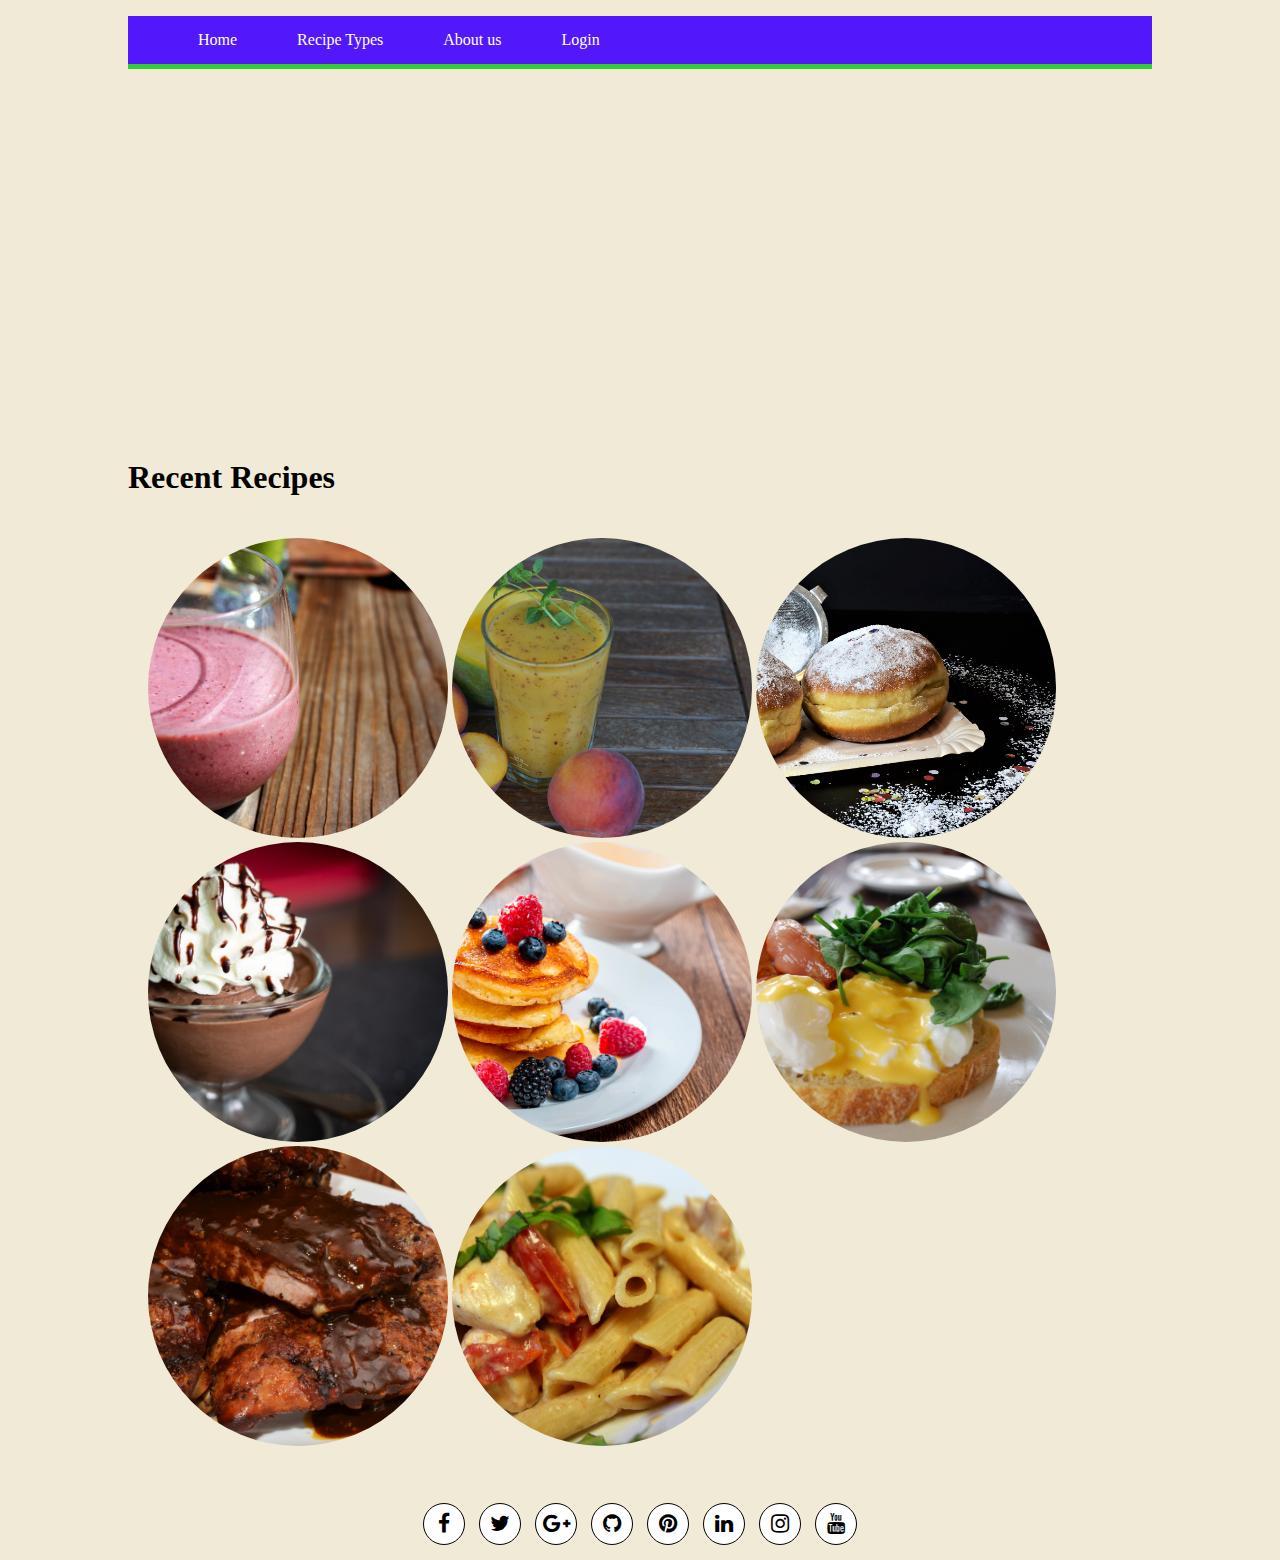
<file: cookbook 2/app/views/html/index.html>
<!DOCTYPE html>
<html lang="en">
  <head>
    <meta charset="utf-8"/>
    <title>The Chiv Cook Book</title>
    <link href="../styles/pages/styles.css" rel="stylesheet"       type="text/css"/>
    <link href="../styles/pages/recipe.css" rel="stylesheet"       type="text/css"/>
  </head>
  <body>
    <!-- Site navigation menu -->
    <nav class="navigation">
        <ul>
         <li>
             <a href="../html/index.html">Home</a>
        </li>
         <li class="submenu">
             <a href="#" class="dropbtn"> Recipe Types</a>
           <div class="dropdown-content">
             <a href="../html/a&s.html"><span>&raquo;</span>                Appertizers & Snacks</a>
             <a href="../html/breakfast.html"><span>&raquo;                  </span> Breakfast & Brunch</a>
             <a href="../html/dessert.html"><span>&raquo;                  </span> Desserts</a>
             <a href="../html/dinner.html"><span>&raquo;</span>              Dinner</a>
             <a href="../html/drinks.html"><span>&raquo;</span>              Drinks</a>
            </div>
          <li>
             <a href="../html/aboutus.html">About us</a>
          </li>
          <li>
             <a href="../html/login.html">Login</a>
          </li>
         </ul>
    </nav>
      <div class="slider">
        <img class='photo'          src='../img/Breakfast/Eggs_Benedict_with_Bacon.jpg'
        alt="" />
        <img class='photo'  src='../img/Dinner/lasagna.jpg'             alt="" />
        <img class='photo'  src='../img/Dinner/salmon.jpg'             alt="" />
        <img class='photo'  src='../img/A&S/chicken.jpg'
        alt="" />
      </div><br>
  <!-- Main content -->
    <h1 class="page-title">Recent Recipes</h1>
      <div class="image-wrapper">
        <div class="recipe-wrapper">

    <img src='../img/Drinks/strawpom.jpg' class="image--cover">
    
    <img src='../img/Drinks/mangopeach.jpg' alt="" class="image--cover" />

   <img src='../img/Dessert/donut.jpg' class="image--cover">

    <img src='../img/Dessert/chocolate.jpg' alt="" class="image--cover" />
    <img src='../img/Breakfast/pancakes.jpg' class="image--cover">

    <img src='../img/Breakfast/Eggs_Benedict_with_Bacon.jpg' alt="" class="image--cover" />

   <img src='../img/Dinner/ribs.jpg' class="image--cover">

    <img src='../img/Dinner/pastachicken.jpg' alt="" class="image--cover" />
  </div>
    </div>   
  <br/>
<div align="center" class="socialbtns">
<ul>
<li><a href="#" class="fa fa-lg fa-facebook"></a></li>
<li><a href="#" class="fa fa-lg fa-twitter"></a></li>
<li><a href="#" class="fa fa-lg fa-google-plus"></a></li>
<li><a href="#" class="fa fa-lg fa-github"></a></li>
<li><a href="#" class="fa fa-lg fa-pinterest"></a></li>
<li><a href="#" class="fa fa-lg fa-linkedin"></a></li>
<li><a href="#" class="fa fa-lg fa-instagram"></a></li>
<li><a href="#" class="fa fa-lg fa-youtube"></a></li>
</ul>
</div>
 </body>
</html>
</file>
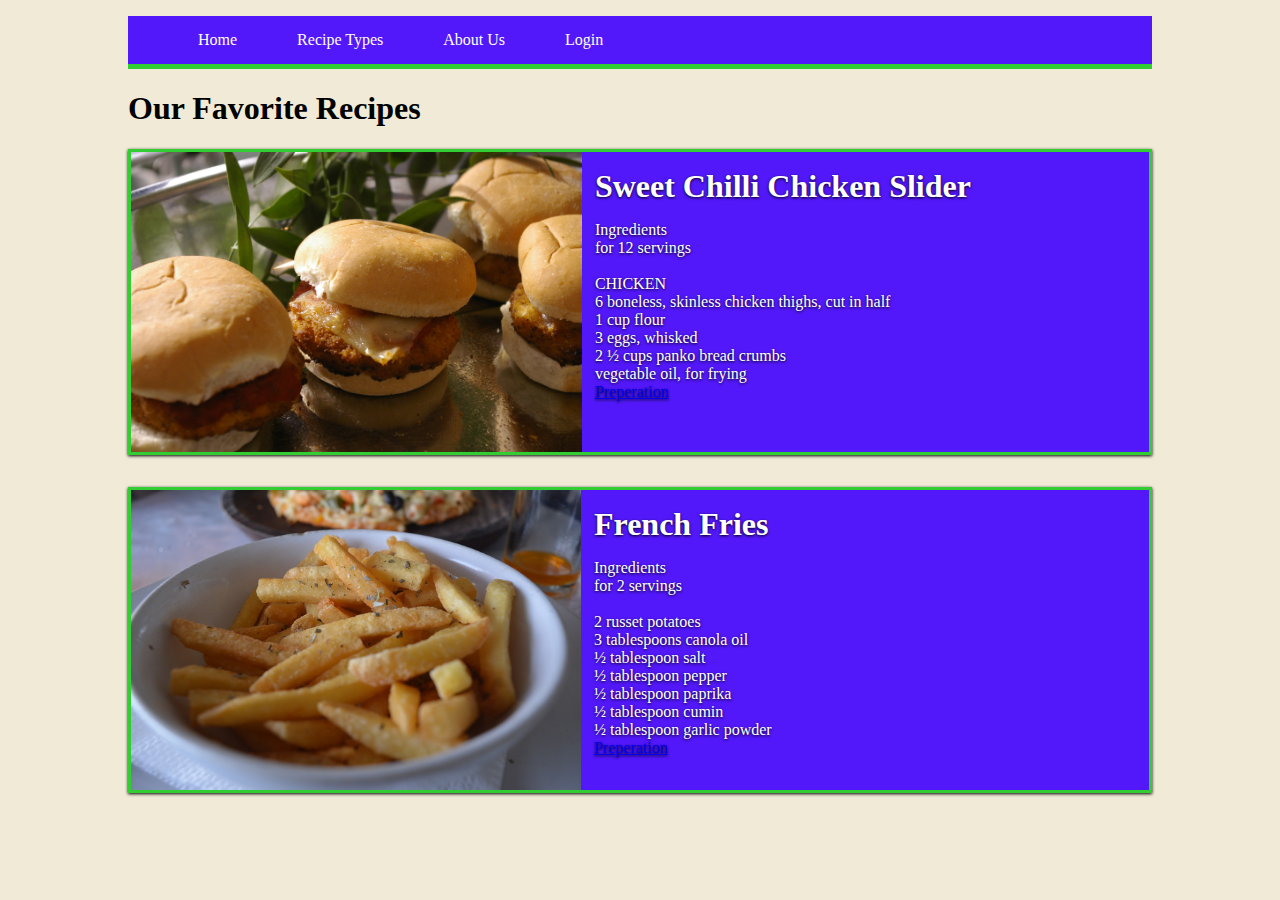
<file: cookbook 2/app/views/html/a&s.html>
<!DOCTYPE html>
<html lang="en">
  <head>
    <meta charset="utf-8"/>
    <title>The Chiv Cook Book</title>
    <link href="../styles/pages/styles.css" rel="stylesheet"       type="text/css"/>
    <link href="../styles/pages/meals.css" rel="stylesheet"       type="text/css"/>
  </head>
  <body>
    <!-- Site navigation menu -->
    <nav class="navigation">
        <ul>
         <li>
             <a href="../html/index.html">Home</a>
        </li>
         <li class="submenu">
             <a href="#" class="dropbtn"> Recipe Types</a>
           <div class="dropdown-content">
             <a href="../html/a&s.html"><span>&raquo;</span>                Appertizers & Snacks</a>
             <a href="../html/breakfast.html"><span>&raquo;                  </span> Breakfast & Brunch</a>
             <a href="../html/dessert.html"><span>&raquo;                  </span> Desserts</a>
             <a href="../html/dinner.html"><span>&raquo;</span>              Dinner</a>
             <a href="../html/drinks.html"><span>&raquo;</span>              Drinks</a>
            </div>
          <li>
             <a href="../html/aboutus.html">About Us</a>
          </li>
          <li>
             <a href="../html/login.html">Login</a>
          </li>
         </ul>
    </nav>
    
  <!-- Main content -->
    <main>
      <h1>Our Favorite Recipes</h1>
      <div class = "meal-container">
  <div class="image-container">
    <img src='../img/A&S/chicken.jpg' class="image" />
  </div>
  <div class="text">
    <h1>Sweet Chilli Chicken Slider</h1>
    <p>Ingredients<br>
for 12 servings<br><br>

CHICKEN<br>
6 boneless, skinless chicken thighs, cut in half<br>
1 cup flour<br>
3 eggs, whisked<br>
2 ½ cups panko bread crumbs<br>
vegetable oil, for frying<br>
      <a href="#"> Preperation </a>

</p>
  </div>
</div>
<div class = "meal-container">
  <div class="image-container">
    <img src='../img/A&S/french-fries.jpg' class="image" />
  </div>
  <div class="text">
    <h1>French Fries</h1>
    <p>Ingredients<br>
for 2 servings<br><br>

2 russet potatoes<br>
3 tablespoons canola oil<br>
½ tablespoon salt<br>
½ tablespoon pepper<br>
½ tablespoon paprika<br>
½ tablespoon cumin<br>
½ tablespoon garlic powder<br>
      <a href="#"> Preperation </a>
</p>
  </div>
</div>
  
    </main>
</body>
</html>
</file>
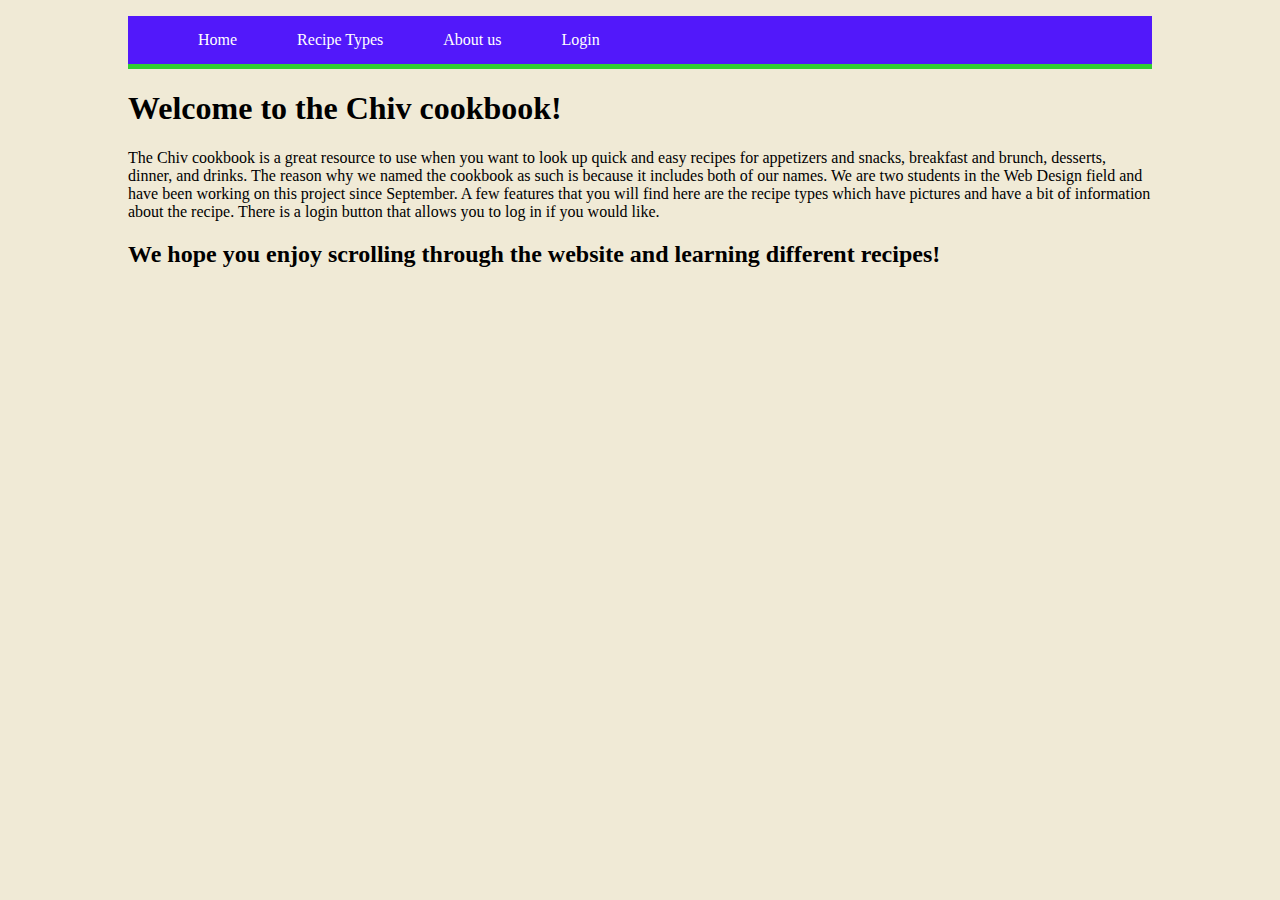
<file: cookbook 2/app/views/html/aboutus.html>
<!DOCTYPE html>
<html lang="en">
<head>
  <meta charset="utf-8"/>
  <title>About Us</title>
  <link href="../styles/pages/styles.css" rel="stylesheet">
</head>
<body>    
  <!-- Site navigation menu -->
  <nav class="navigation">
      <ul>
       <li>
           <a href="../html/index.html">Home</a>
      </li>
       <li class="submenu">
           <a href="#" class="dropbtn"> Recipe Types</a>
         <div class="dropdown-content">
           <a href="../html/a&s.html"><span>&raquo;</span>                Appertizers & Snacks</a>
           <a href="../html/breakfast.html"><span>&raquo;                  </span> Breakfast & Brunch</a>
           <a href="../html/dessert.html"><span>&raquo;                    </span> Desserts</a>
           <a href="../html/dinner.html"><span>&raquo;</span>              Dinner</a>
           <a href="../html/drinks.html"><span>&raquo;</span>              Drinks</a>
          </div>
        <li>
           <a href="../html/aboutus.html">About us</a>
        </li>
        <li>
           <a href="../html/login.html">Login</a>
        </li>
       </ul>
  </nav>
  <h1>Welcome to the Chiv cookbook!</h1>
  <p>The Chiv cookbook is a great resource to use when you want to look up quick and easy recipes for appetizers and snacks, breakfast and brunch, desserts, dinner, and drinks.
    The reason why we named the cookbook as such is because it includes both of our names.
    We are two students in the Web Design field and have been working on this
    project since September.
    A few features that you will find here are the recipe types which have pictures and have a
    bit of information about the recipe. There is a login button that allows you to log in
    if you would like.</p>
  <h2>We hope you enjoy scrolling through the website and learning different recipes!</h2>
</body>
</html>
</file>
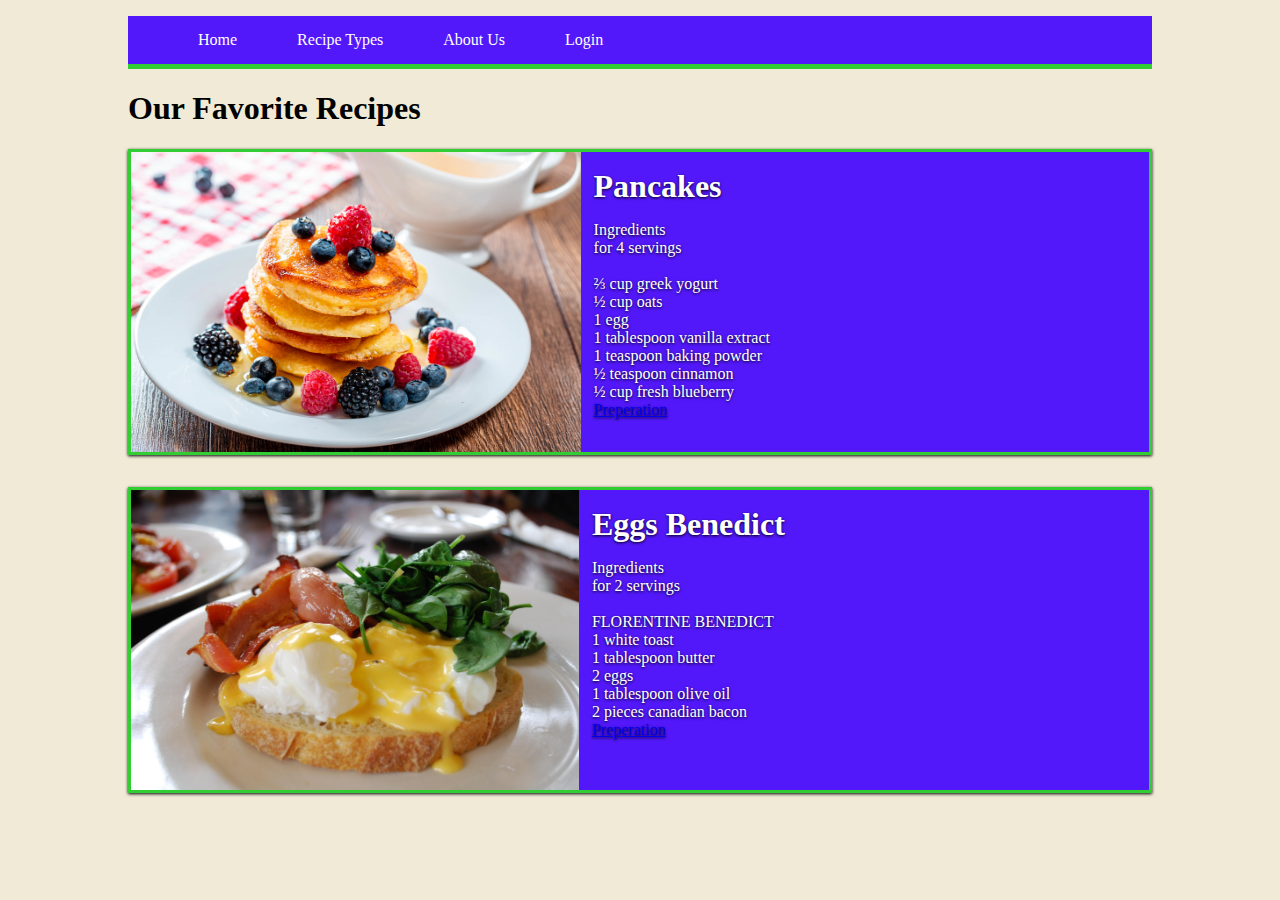
<file: cookbook 2/app/views/html/breakfast.html>
<!DOCTYPE html>
<html lang="en">
  <head>
    <meta charset="utf-8"/>
    <title>The Chiv Cook Book</title>
    <link href="../styles/pages/styles.css" rel="stylesheet"       type="text/css"/>
    <link href="../styles/pages/meals.css" rel="stylesheet"       type="text/css"/>
  </head>
  <body>
    <!-- Site navigation menu -->
    <nav class="navigation">
        <ul>
         <li>
             <a href="../html/index.html">Home</a>
        </li>
         <li class="submenu">
             <a href="#" class="dropbtn"> Recipe Types</a>
           <div class="dropdown-content">
             <a href="../html/a&s.html"><span>&raquo;</span>                Appertizers & Snacks</a>
             <a href="../html/breakfast.html"><span>&raquo;                  </span> Breakfast & Brunch</a>
             <a href="../html/dessert.html"><span>&raquo;                  </span> Desserts</a>
             <a href="../html/dinner.html"><span>&raquo;</span>              Dinner</a>
             <a href="../html/drinks.html"><span>&raquo;</span>              Drinks</a>
            </div>
          <li>
             <a href="../html/aboutus.html">About Us</a>
          </li>
          <li>
             <a href="../html/login.html">Login</a>
          </li>
         </ul>
    </nav>
    
  <!-- Main content -->
    <main>
      <h1>Our Favorite Recipes</h1>
      <div class = "meal-container">
  <div class="image-container">
    <img src='../img/Breakfast/pancakes.jpg' class="image" />
  </div>
  <div class="text">
    <h1>Pancakes</h1>
    <p>Ingredients<br>
for 4 servings<br><br>
⅔ cup greek yogurt<br>
½ cup oats<br>
1 egg<br>
1 tablespoon vanilla extract<br>
1 teaspoon baking powder<br>
½ teaspoon cinnamon<br>
½ cup fresh blueberry<br>
      <a href="#"> Preperation </a>

</p>
  </div>
</div>
<div class = "meal-container">
  <div class="image-container">
    <img src='../img/Breakfast/Eggs_Benedict_with_Bacon.jpg' class="image" />
  </div>
  <div class="text">
    <h1>Eggs Benedict</h1>
    <p>Ingredients<br>
for 2 servings<br><br>
FLORENTINE BENEDICT<br>
1 white toast<br>
1 tablespoon butter<br>
2 eggs<br>
1 tablespoon olive oil<br>
2 pieces canadian bacon<br>
      <a href="#"> Preperation </a>
</p>
  </div>
</div>
  
    </main>
</body>
</html>
</file>
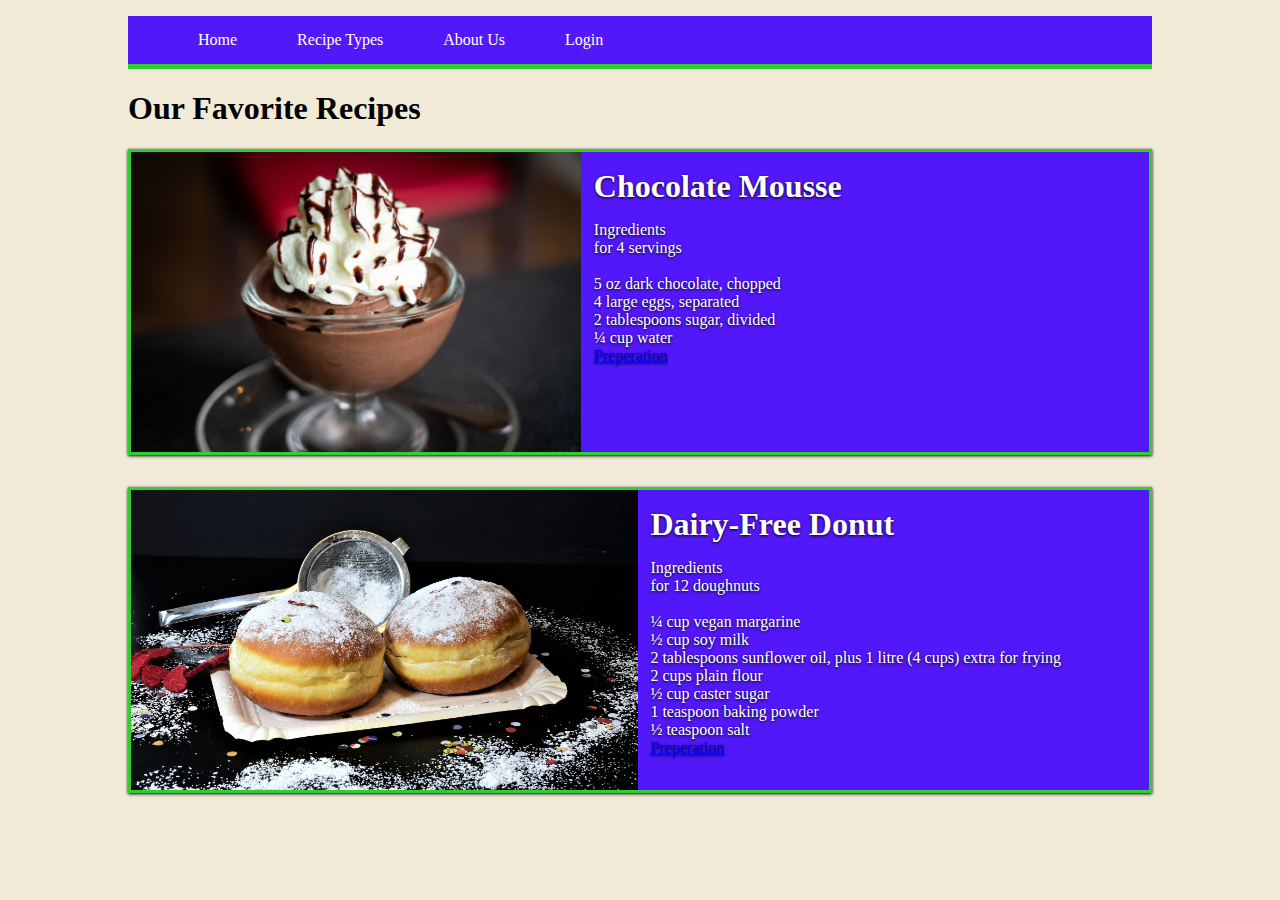
<file: cookbook 2/app/views/html/dessert.html>
<!DOCTYPE html>
<html lang="en">
  <head>
    <meta charset="utf-8"/>
    <title>The Chiv Cook Book</title>
    <link href="../styles/pages/styles.css" rel="stylesheet"       type="text/css"/>
    <link href="../styles/pages/meals.css" rel="stylesheet"       type="text/css"/>
  </head>
  <body>
    <!-- Site navigation menu -->
    <nav class="navigation">
        <ul>
         <li>
             <a href="../html/index.html">Home</a>
        </li>
         <li class="submenu">
             <a href="#" class="dropbtn"> Recipe Types</a>
           <div class="dropdown-content">
             <a href="../html/a&s.html"><span>&raquo;</span>                Appertizers & Snacks</a>
             <a href="../html/breakfast.html"><span>&raquo;                  </span> Breakfast & Brunch</a>
             <a href="../html/dessert.html"><span>&raquo;                  </span> Desserts</a>
             <a href="../html/dinner.html"><span>&raquo;</span>              Dinner</a>
             <a href="../html/drinks.html"><span>&raquo;</span>              Drinks</a>
            </div>
          <li>
             <a href="../html/aboutus.html">About Us</a>
          </li>
          <li>
             <a href="../html/login.html">Login</a>
          </li>
         </ul>
    </nav>
    
  <!-- Main content -->
    <main>
      <h1>Our Favorite Recipes</h1>
      <div class = "meal-container">
  <div class="image-container">
    <img src='../img/Dessert/chocolate.jpg' class="image" />
  </div>
  <div class="text">
    <h1>Chocolate Mousse</h1>
    <p>Ingredients<br>
for 4 servings<br><br>

5 oz dark chocolate, chopped<br>
4 large eggs, separated<br>
2 tablespoons sugar, divided<br>
¼ cup water<br>
      <a href="#"> Preperation </a>

</p>
  </div>
</div>
<div class = "meal-container">
  <div class="image-container">
    <img src='../img/Dessert/donut.jpg' class="image" />
  </div>
  <div class="text">
    <h1>Dairy-Free Donut</h1>
    <p>Ingredients<br>
for 12 doughnuts<br><br>
¼ cup vegan margarine<br>
½ cup soy milk<br>
2 tablespoons sunflower oil, plus 1 litre (4 cups) extra for frying<br>
2 cups plain flour<br>
½ cup caster sugar<br>
1 teaspoon baking powder<br>
½ teaspoon salt<br>
      <a href="#"> Preperation </a>
</p>
  </div>
</div>
  
    </main>
</body>
</html>
</file>
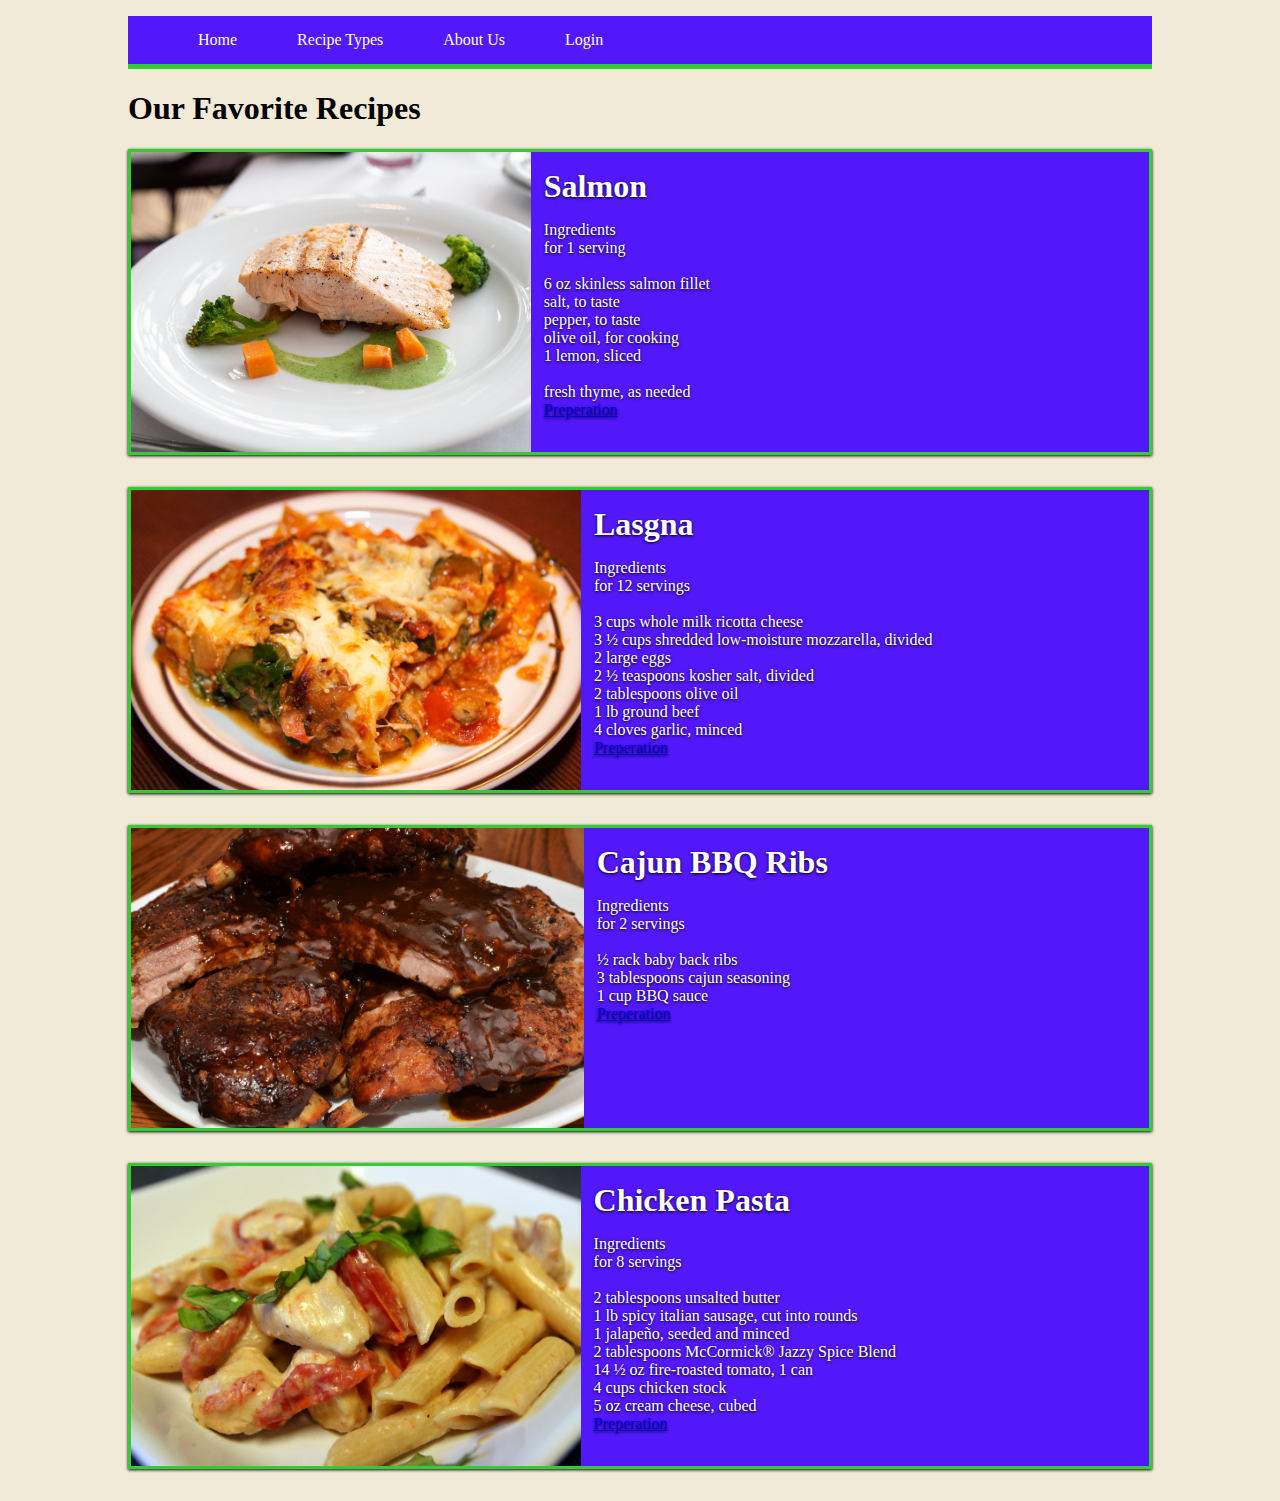
<file: cookbook 2/app/views/html/dinner.html>
<!DOCTYPE html>
<html lang="en">
  <head>
    <meta charset="utf-8"/>
    <title>The Chiv Cook Book</title>
    <link href="../styles/pages/styles.css" rel="stylesheet"       type="text/css"/>
    <link href="../styles/pages/meals.css" rel="stylesheet"       type="text/css"/>
  </head>
  <body>
    <!-- Site navigation menu -->
    <nav class="navigation">
        <ul>
         <li>
             <a href="../html/index.html">Home</a>
        </li>
         <li class="submenu">
             <a href="#" class="dropbtn"> Recipe Types</a>
           <div class="dropdown-content">
             <a href="../html/a&s.html"><span>&raquo;</span>                Appertizers & Snacks</a>
             <a href="../html/breakfast.html"><span>&raquo;                  </span> Breakfast & Brunch</a>
             <a href="../html/dessert.html"><span>&raquo;                  </span> Desserts</a>
             <a href="../html/dinner.html"><span>&raquo;</span>              Dinner</a>
             <a href="../html/drinks.html"><span>&raquo;</span>              Drinks</a>
            </div>
          <li>
             <a href="../html/aboutus.html">About Us</a>
          </li>
          <li>
             <a href="../html/login.html">Login</a>
          </li>
         </ul>
    </nav>
    
  <!-- Main content -->
    <main>
      <h1>Our Favorite Recipes</h1>
      <div class = "meal-container">
  <div class="image-container">
    <img src='../img/Dinner/salmon.jpg' class="image" />
  </div>
  <div class="text">
    <h1>Salmon</h1>
    <p>Ingredients<br>
for 1 serving<br><br>
6 oz skinless salmon fillet<br>
salt, to taste<br>
pepper, to taste<br>
olive oil, for cooking<br>
1 lemon, sliced<br><br>
fresh thyme, as needed<br>
      <a href="#"> Preperation </a>

</p>
  </div>
</div>
<div class = "meal-container">
  <div class="image-container">
    <img src='../img/Dinner/lasagna.jpg' class="image" />
  </div>
  <div class="text">
    <h1>Lasgna</h1>
    <p>Ingredients<br>
for 12 servings<br><br>
3 cups whole milk ricotta cheese<br>
3 ½ cups shredded low-moisture mozzarella, divided<br>
2 large eggs<br>
2 ½ teaspoons kosher salt, divided<br>
2 tablespoons olive oil<br>
1 lb ground beef<br>
4 cloves garlic, minced<br>

      <a href="#"> Preperation </a>
</p>
  </div>
</div>
 <div class = "meal-container">
  <div class="image-container">
    <img src='../img/Dinner/ribs.jpg' class="image" />
  </div>
  <div class="text">
    <h1>Cajun BBQ Ribs</h1>
    <p>Ingredients<br>
for 2 servings<br><br>

½ rack baby back ribs<br>
3 tablespoons cajun seasoning<br>
1 cup BBQ sauce<br>

      <a href="#"> Preperation </a>

</p>
  </div>
</div>
  <div class = "meal-container">
  <div class="image-container">
    <img src='../img/Dinner/pastachicken.jpg' class="image" />
  </div>
  <div class="text">
    <h1>Chicken Pasta</h1>
    <p>Ingredients<br>
for 8 servings<br><br>
2 tablespoons unsalted butter<br>
1 lb spicy italian sausage, cut into rounds<br>
1 jalapeño, seeded and minced<br>
2 tablespoons McCormick® Jazzy Spice Blend<br>
14 ½ oz fire-roasted tomato, 1 can<br>
4 cups chicken stock<br>
5 oz cream cheese, cubed<br>
      <a href="#"> Preperation </a>

</p>
  </div>
</div>
  
    </main>
</body>
</html>
</file>
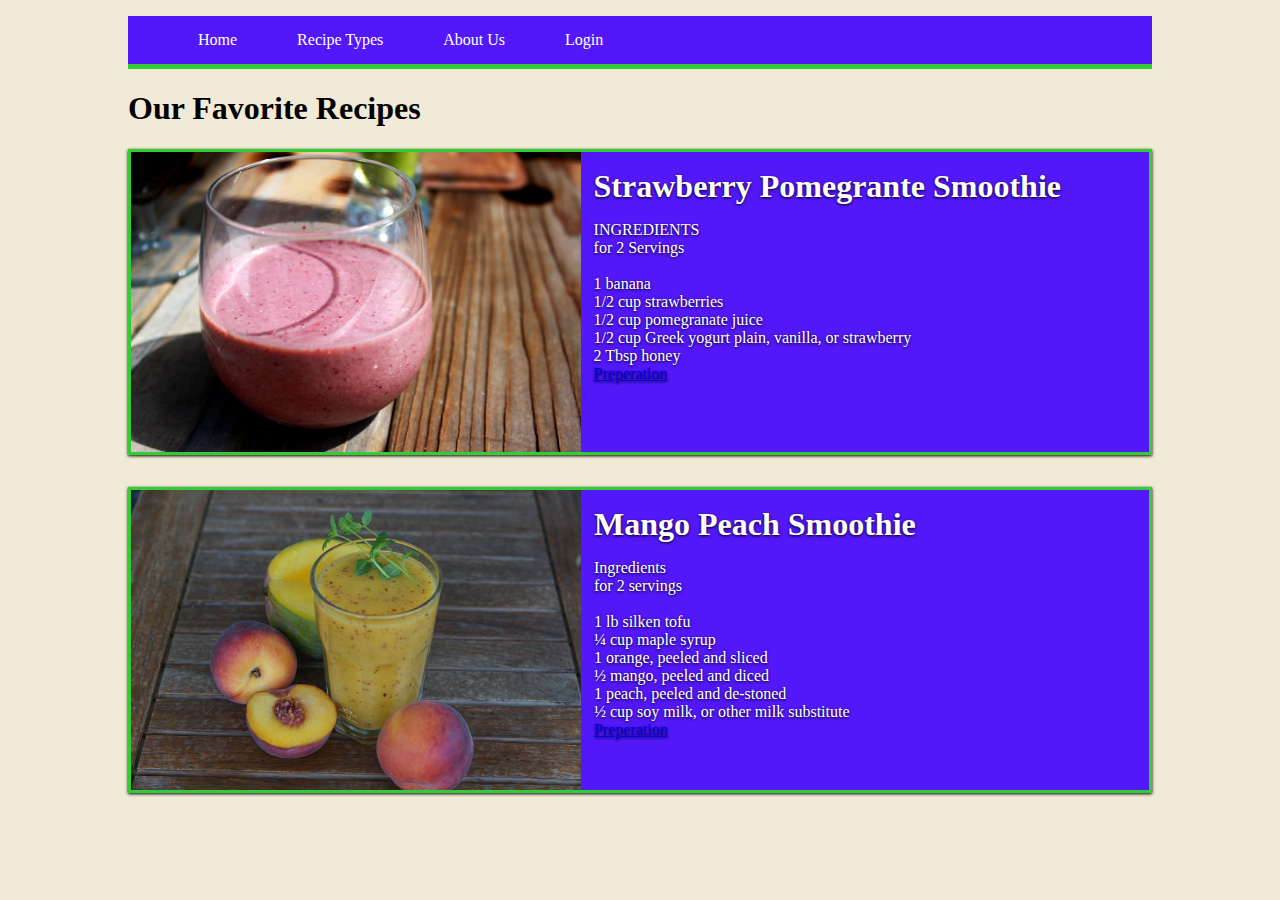
<file: cookbook 2/app/views/html/drinks.html>
<!DOCTYPE html>
<html lang="en">
  <head>
    <meta charset="utf-8"/>
    <title>The Chiv Cook Book</title>
    <link href="../styles/pages/styles.css" rel="stylesheet"       type="text/css"/>
    <link href="../styles/pages/meals.css" rel="stylesheet"       type="text/css"/>
  </head>
  <body>
    <!-- Site navigation menu -->
    <nav class="navigation">
        <ul>
         <li>
             <a href="../html/index.html">Home</a>
        </li>
         <li class="submenu">
             <a href="#" class="dropbtn"> Recipe Types</a>
           <div class="dropdown-content">
             <a href="../html/a&s.html"><span>&raquo;</span>                Appertizers & Snacks</a>
             <a href="../html/breakfast.html"><span>&raquo;                  </span> Breakfast & Brunch</a>
             <a href="../html/dessert.html"><span>&raquo;                  </span> Desserts</a>
             <a href="../html/dinner.html"><span>&raquo;</span>              Dinner</a>
             <a href="../html/drinks.html"><span>&raquo;</span>              Drinks</a>
            </div>
          <li>
             <a href="../html/aboutus.html">About Us</a>
          </li>
          <li>
             <a href="../html/login.html">Login</a>
          </li>
         </ul>
    </nav>
    
  <!-- Main content -->
    <main>
      <h1>Our Favorite Recipes</h1>
      <div class = "meal-container">
  <div class="image-container">
    <img src='../img/Drinks/strawpom.jpg' class="image" />
  </div>
  <div class="text">
    <h1>Strawberry Pomegrante Smoothie</h1>
    <p>INGREDIENTS<br>
      for 2 Servings<br><br>
1 banana<br>
1/2 cup strawberries<br>
1/2 cup pomegranate juice<br>
1/2 cup Greek yogurt plain, vanilla, or strawberry <br>
2 Tbsp honey<br>
      <a href="#"> Preperation </a>

</p>
  </div>
</div>
<div class = "meal-container">
  <div class="image-container">
    <img src='../img/Drinks/mangopeach.jpg' class="image" />
  </div>
  <div class="text">
    <h1>Mango Peach Smoothie</h1>
    <p>Ingredients<br>
for 2 servings<br><br>
1 lb silken tofu<br>
¼ cup maple syrup<br>
1 orange, peeled and sliced<br>
½ mango, peeled and diced<br>
1 peach, peeled and de-stoned<br>
½ cup soy milk, or other milk substitute<br>
      <a href="#"> Preperation </a>

</p>
  </div>
</div>
  
    </main>
</body>
</html>
</file>
<file: cookbook 2/app/views/styles/pages/styles.css>
@import url {
  url('https://fonts.googleapis.com/css?family=Alatsi|Montserrat|Raleway&display=swap')format('woff2');
}

body{
  font-family: 'Monserrat','Raleway', 'Alatsi';
  width: 1024px;
  margin: auto;
  background-color: #f0ead6;
 
}
.page-title {
    font: 'Montserrat';
    color: #000;
}


.navigation ul{
    overflow:hidden;
    list-style:none;
    background-color:#5218FA;
    border-bottom: 5px solid #32CD32;
}
.navigation ul li{
    float:left;
    padding: 15px 30px;
}
.navigation ul li:hover:after{
    content:"";
    position: absolute;
    border-right: 12px solid transparent;
    border-left: 12px solid transparent;
    border-bottom: 12px solid #32CD32;
    margin-top:4px;
    margin-left:7px;
}
.navigation ul li:hover{
    background-color: #32CD32;
    cursor: pointer;
}
.navigation ul li a{
    text-decoration:none;
    color:#fff;
}
.dropdown-content{
    display:none;
    position:absolute;
    min-width: 200px;
    margin-top:17px;
    background-color :#5218FA;
    margin-left:-30px;
}

.dropdown-content a{
    display:block;
    padding: 14px 26px;
}
.dropdown-content a span{
    margin-left:-10px;
    margin-right: 10px;
}
.dropdown-content a:hover{
    background-color :#32CD32;
}
.dropbtn:hover,.submenu:hover .dropdown-content{
    display:block;
    z-index: 10;

}
</file>
<file: cookbook 2/app/views/styles/pages/meals.css>
.meal-container {
  height: 300px;
  background: #5218FA;
  border: solid;
  border-color: #32CD32;
  border-width: 3.5px;
  margin-bottom: 2rem;
  box-shadow: 0 1px 3px #000;
  color: #fff;
}

.image-container {
  float: left;
}

.image {
  margin: 0;
  padding: 0;
  max-height: 300px;
  padding-right: .8rem;
}

.text h1 {
  font-family:Raleway;
  margin-top: 0;
  margin-bottom: 0;
  padding-top: .5em;
}

.text {
    height: 100%;
}

.text * {
  text-shadow: 0 1px 3px #000;
}
</file>
<file: cookbook 2/app/views/styles/pages/recipe.css>
@import url('//maxcdn.bootstrapcdn.com/font-awesome/4.3.0/css/font-awesome.min.css');

.socialbtns a, a:hover {
	text-decoration: none;
}

.socialbtns, .socialbtns ul, .socialbtns li {
  margin: 0;
  padding: 5px;
}

.socialbtns li {
    list-style: none outside none;
    display: inline-block;
}

.socialbtns .fa {
	width: 40px;
    height: 28px;
	color: #000;
	background-color: #FFF;
	border: 1px solid #000;
	padding-top: 12px;
	border-radius: 22px;
	-moz-border-radius: 22px;
	-webkit-border-radius: 22px;
	-o-border-radius: 22px;
}

.socialbtns .fa:hover {
	color: #ffffff;
	background-color: #000;
	border: 1px solid #000;
}


.slider{
  margin:15px auto;
  max-width:100%;
  height:320px;
  overflow:hidden;
  position:relative;

}
.photo{
  position:absolute;
  -webkit-animation:round 16s infinite;
  opacity:0;
  max-width:100%;
  margin-left:auto;
  margin-right: auto;
  display:inline-block;
  vertical-align: middle;
}
@-webkit-keyframes round{   
  25%{opacity:1;}
  40%{opacity:0;}
} 

img:nth-child(4){-webkit-animation-delay:0s;}
img:nth-child(3){-webkit-animation-delay:4s;}
img:nth-child(2){-webkit-animation-delay:8s;}
img:nth-child(1){-webkit-animation-delay:12s;}

.recipe-wrapper {
  padding: 20px;
}

.image--cover {
  width: 300px;
  height: 300px;
  border-radius: 50%;
  margin: auto;
  object-fit: cover;
  object-position: center right;
}
</file>
